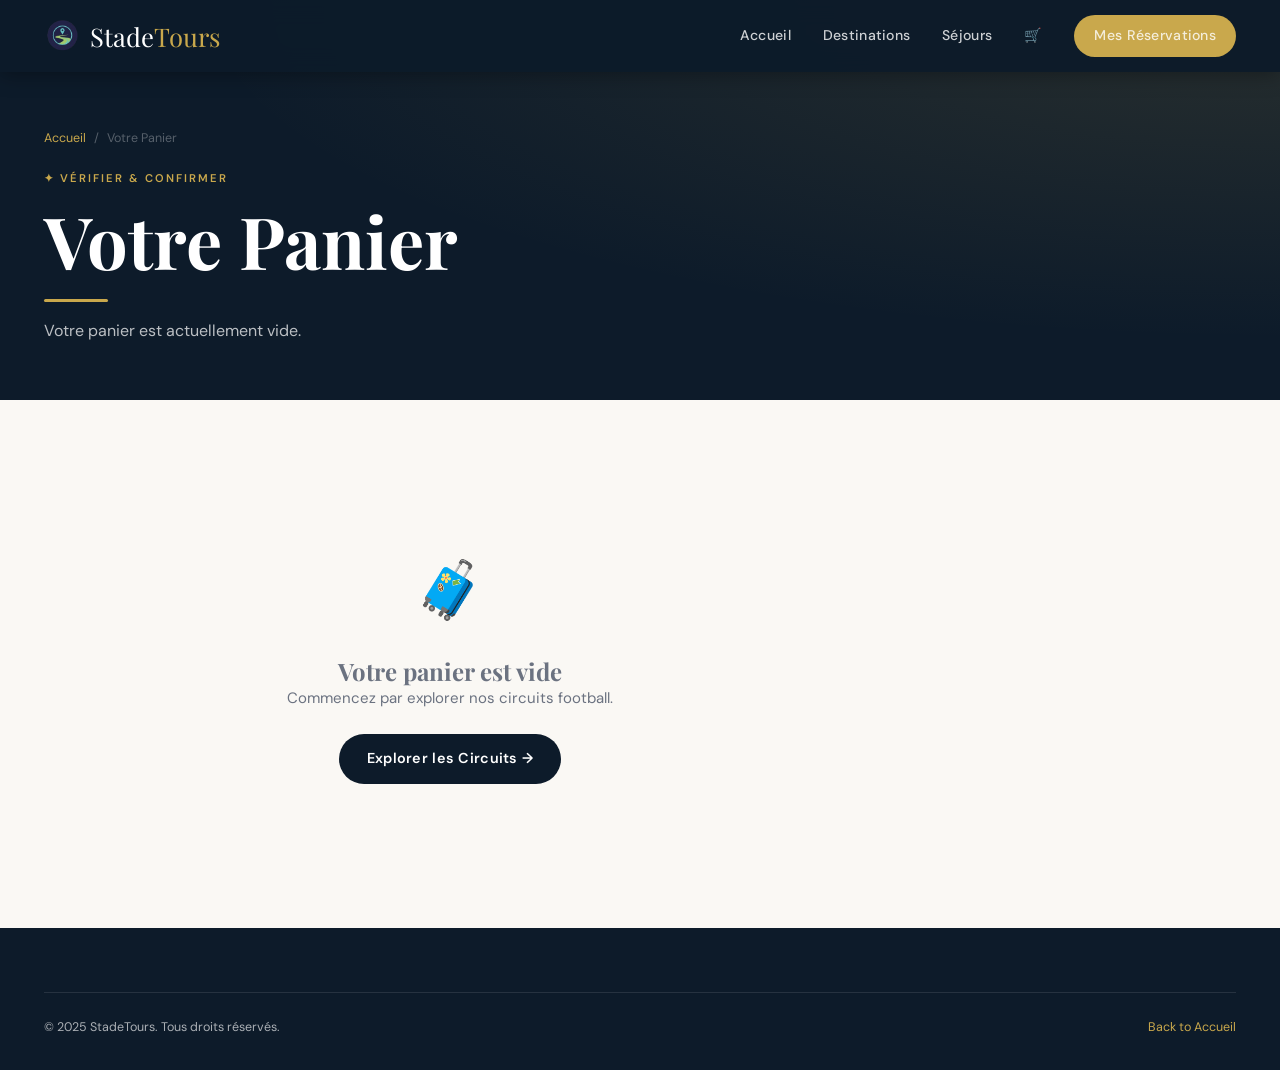
<file: cart.html>
<!DOCTYPE html>
<html lang="fr">
<head>
  <meta charset="UTF-8">
  <meta name="viewport" content="width=device-width, initial-scale=1.0">
  <title>Votre Panier – StadeTours</title>
  <link rel="preconnect" href="https://fonts.googleapis.com">
  <link rel="preconnect" href="https://fonts.gstatic.com" crossorigin>
  <link rel="stylesheet" href="https://fonts.googleapis.com/css2?family=Playfair+Display:ital,wght@0,400;0,600;0,700;1,400&family=DM+Sans:wght@300;400;500;600&display=swap">
  <link rel="stylesheet" href="styles/style.css">
</head>
<body>
  
<!-- ── HEADER ──────────────────────────────────────────────── -->
<header class="site-header scrolled" id="header">
  <div class="header-inner">
    <a href="index.html" class="logo-brand">
      <img src="images/Logo.png" alt="Logo" class="header-logo" onerror="this.style.display='none'">
      <span class="logo">Stade<span>Tours</span></span>
    </a>
    <nav class="nav" id="nav">
      <a href="index.html">Accueil</a>
      <a href="countries.html">Destinations</a>
      <a href="circuits.html">Séjours</a>
      <a href="cart.html" class="nav-cart">
        🛒
        <span class="cart-badge" id="cart-badge"></span>
      </a>
      <a href="user.html" class="btn btn-primary btn-sm">Mes Réservations</a>
    </nav>
    <button class="hamburger" id="hamburger" aria-label="Menu">
      <span></span><span></span><span></span>
    </button>
  </div>
</header>


<div class="page-hero">
  <div class="container">
    <div class="breadcrumb">
      <a href="index.html">Accueil</a>
      <span>/</span>
      <span>Votre Panier</span>
    </div>
    <span class="section-label">✦ Vérifier & Confirmer</span>
    <h1>Votre Panier</h1>
    <div class="divider"></div>
    <p id="cart-subtitle">Vérifiez vos circuits sélectionnés avant de confirmer.</p>
  </div>
</div>

<div class="container">
  <div class="cart-layout" id="cart-layout">

    <!-- LEFT: Items -->
    <div id="cart-items-col">
      <div id="cart-empty" class="cart-empty" style="display:none;">
        <div class="icon">🧳</div>
        <h3>Votre panier est vide</h3>
        <p style="margin-bottom:24px;">Commencez par explorer nos circuits football.</p>
        <a href="circuits.html" class="btn btn-dark">Explorer les Circuits →</a>
      </div>
      <div id="cart-items-list"></div>
    </div>

    <!-- RIGHT: Summary -->
    <div id="cart-summary-col">
      <div class="cart-summary-card">
        <h3>Résumé de la Commande</h3>
        <div id="summary-lines"></div>
        <div class="summary-total">
          <span>Total Général</span>
          <span id="grand-total"></span>
        </div>
        <button class="btn btn-primary" style="width:100%;justify-content:center;margin-top:24px;" id="confirm-btn">
          ✦ Confirmer la Réservation
        </button>
        <a href="circuits.html" style="display:block;text-align:center;margin-top:14px;font-size:.82rem;color:var(--muted);">
          Continuer à explorer →
        </a>
        <div style="text-align:center;margin-top:18px;font-size:.75rem;color:var(--muted);">
          🔒 Paiement sécurisé · Annulation gratuite 48h avant
        </div>
      </div>
    </div>

  </div>
</div>

<!-- Confirmation modal -->
<div id="confirm-modal" style="
  display:none;
  position:fixed;inset:0;
  background:rgba(13,27,42,.85);
  z-index:9000;
  align-items:center;justify-content:center;
">
  <div style="
    background:var(--white);
    border-radius:20px;
    padding:48px 40px;
    max-width:440px;
    width:90%;
    text-align:center;
    animation:heroIn .4s ease;
  ">
    <div style="font-size:3rem;margin-bottom:16px;">🎉</div>
    <h2 style="margin-bottom:12px;font-size:1.6rem;">Réservation Confirmée !</h2>
    <p style="color:var(--muted);margin-bottom:28px;font-size:.9rem;">Your circuits have been saved. You can review all your bookings in the Mes Réservations page.</p>
    <div style="display:flex;gap:12px;justify-content:center;flex-wrap:wrap;">
      <a href="user.html" class="btn btn-primary">View Mes Réservations</a>
      <button class="btn btn-outline" id="modal-close">Fermer</button>
    </div>
  </div>
</div>

<footer class="site-footer">
  <div class="container">
    <div class="footer-bottom">
      <span>&copy; 2025 StadeTours. Tous droits réservés.</span>
      <a href="index.html">Back to Accueil</a>
    </div>
  </div>
</footer>

<div class="toast" id="toast">
  <span class="toast-icon">✅</span>
  <span id="toast-msg">Done!</span>
</div>

<script src="js/data.js"></script>
<script src="js/helpers.js"></script>
<script src="js/cart.js"></script>
<script>
document.getElementById("hamburger").addEventListener("click", () => {
  document.getElementById("nav").classList.toggle("open");
});

function showToast(icon, msg) {
  const t = document.getElementById("toast");
  document.querySelector(".toast-icon").textContent = icon;
  document.getElementById("toast-msg").textContent = msg;
  t.classList.add("show");
  setTimeout(() => t.classList.remove("show"), 3200);
}

function renderCart() {
  const items = Cart.get();
  const listEl = document.getElementById("cart-items-list");
  const emptyEl = document.getElementById("cart-empty");
  const summaryLines = document.getElementById("summary-lines");
  const grandEl = document.getElementById("grand-total");
  const confirmBtn = document.getElementById("confirm-btn");

  listEl.innerHTML = "";
  summaryLines.innerHTML = "";

  if (items.length === 0) {
    emptyEl.style.display = "block";
    document.getElementById("cart-summary-col").style.display = "none";
    document.getElementById("cart-subtitle").textContent = "Votre panier est actuellement vide.";
    return;
  }

  emptyEl.style.display = "none";
  document.getElementById("cart-summary-col").style.display = "block";
  document.getElementById("cart-subtitle").textContent = `Vous avez ${items.length} circuit${items.length>1?"s":""} in your cart.`;

  items.forEach(item => {
    const el = document.createElement("div");
    el.className = "cart-item";
    el.innerHTML = `
      <div class="cart-item-img">
        <img src="${item.image}" alt="${item.title}" loading="lazy">
      </div>
      <div class="cart-item-body">
        <div class="cart-item-title">${item.title}</div>
        <div class="cart-item-sub">📍 ${item.city} · 📅 ${formatDate(item.date)}</div>
        <div class="cart-item-controls">
          <div style="display:flex;align-items:center;gap:6px;font-size:.8rem;color:var(--muted);">
            <label>Adultes</label>
            <input class="qty-input" type="number" min="1" max="20" value="${item.adults}" data-id="${item.itemId}" data-type="adults">
          </div>
          <div style="display:flex;align-items:center;gap:6px;font-size:.8rem;color:var(--muted);">
            <label>Enfants</label>
            <input class="qty-input" type="number" min="0" max="20" value="${item.children}" data-id="${item.itemId}" data-type="children">
          </div>
          <button class="btn btn-danger" data-remove="${item.itemId}" style="margin-left:auto;">Supprimer</button>
        </div>
        <div style="font-size:.72rem;color:var(--muted);margin-top:4px;">Adultes: ${formatPrice(item.pricePerAdult)}/pp · Enfants: ${formatPrice(item.pricePerChild)}/pp</div>
      </div>
      <div style="padding:20px 22px 20px 0;display:flex;align-items:center;">
        <div class="cart-item-price">${formatPrice(item.total)}</div>
      </div>
    `;
    listEl.appendChild(el);

    summaryLines.insertAdjacentHTML("beforeend", `
      <div class="summary-line">
        <span>${item.title.slice(0,28)}…</span>
        <span>${formatPrice(item.total)}</span>
      </div>`);
  });

  grandEl.textContent = formatPrice(Cart.grandTotal());

  // Events – remove
  document.querySelectorAll("[data-remove]").forEach(btn => {
    btn.addEventListener("click", () => {
      Cart.remove(btn.dataset.remove);
      showToast("🗑️", "Réservation supprimée.");
      renderCart();
    });
  });

  // Events – update qty
  document.querySelectorAll(".qty-input").forEach(input => {
    input.addEventListener("change", () => {
      const id = input.dataset.id;
      const item = Cart.get().find(i => i.itemId === id);
      if (!item) return;
      const adults   = input.dataset.type === "adults"   ? parseInt(input.value) : item.adults;
      const children = input.dataset.type === "children" ? parseInt(input.value) : item.children;
      Cart.update(id, adults, children);
      renderCart();
    });
  });
}

renderCart();

// Confirm order
document.getElementById("confirm-btn").addEventListener("click", () => {
  const cartItems = Cart.get();
  if (cartItems.length === 0) return;
  let existing = [];
  try { existing = JSON.parse(localStorage.getItem("stadetours_bookings") || "[]"); } catch(e) { existing = []; }
  const merged = [...existing, ...cartItems];
  localStorage.setItem("stadetours_bookings", JSON.stringify(merged));
  Cart.clear();
  document.getElementById("confirm-modal").style.display = "flex";
  renderCart();
});

document.getElementById("modal-close").addEventListener("click", () => {
  document.getElementById("confirm-modal").style.display = "none";
});
</script>
</body>
</html>
</file>
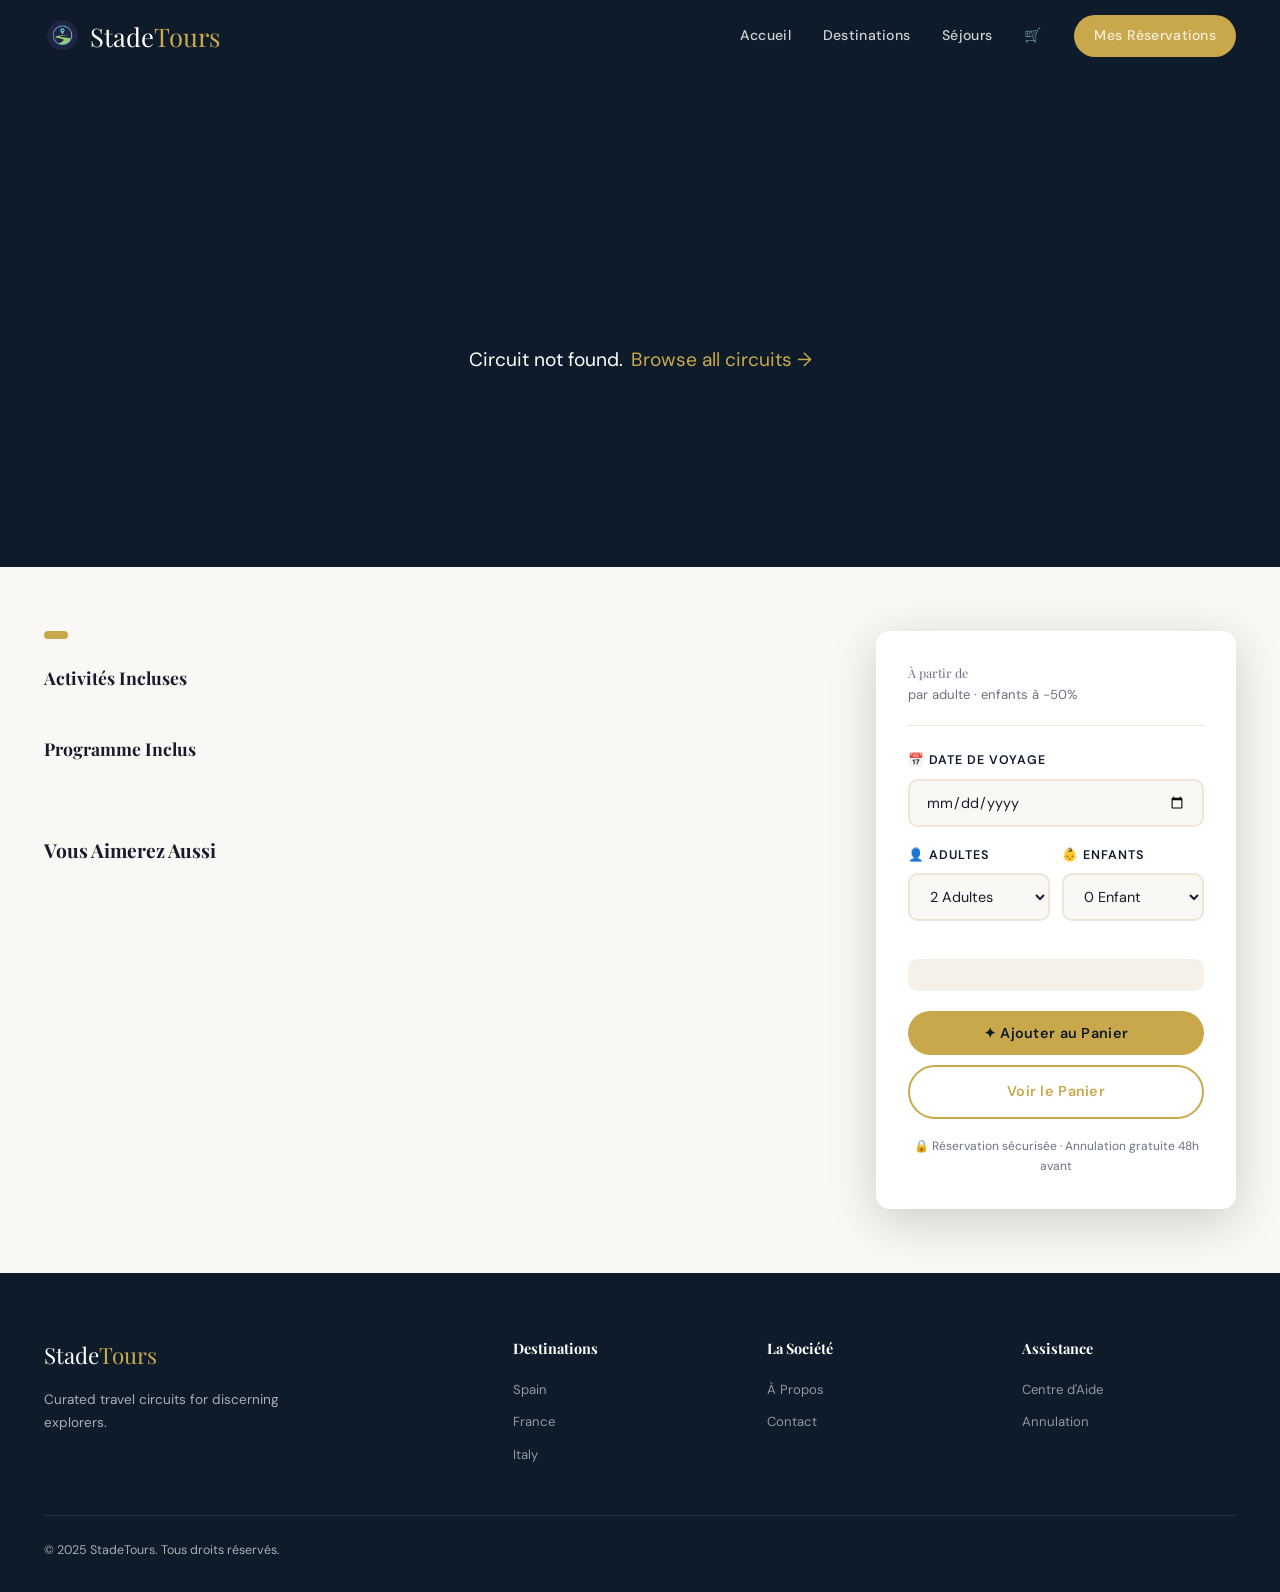
<file: circuit.html>
<!DOCTYPE html>
<html lang="fr">
<head>
  <meta charset="UTF-8">
  <meta name="viewport" content="width=device-width, initial-scale=1.0">
  <title>Détail du Circuit – StadeTours</title>
  <link rel="preconnect" href="https://fonts.googleapis.com">
  <link rel="preconnect" href="https://fonts.gstatic.com" crossorigin>
  <link rel="stylesheet" href="https://fonts.googleapis.com/css2?family=Playfair+Display:ital,wght@0,400;0,600;0,700;1,400&family=DM+Sans:wght@300;400;500;600&display=swap">
  <link rel="stylesheet" href="./styles/style.css">
</head>
<body>

<!-- ── HEADER ──────────────────────────────────────────────── -->
<header class="site-header scrolled" id="header">
  <div class="header-inner">
    <a href="index.html" class="logo-brand">
      <img src="images/Logo.png" alt="Logo" class="header-logo" onerror="this.style.display='none'">
      <span class="logo">Stade<span>Tours</span></span>
    </a>
    <nav class="nav" id="nav">
      <a href="index.html">Accueil</a>
      <a href="countries.html">Destinations</a>
      <a href="circuits.html">Séjours</a>
      <a href="cart.html" class="nav-cart">
        🛒
        <span class="cart-badge" id="cart-badge"></span>
      </a>
      <a href="user.html" class="btn btn-primary btn-sm">Mes Réservations</a>
    </nav>
    <button class="hamburger" id="hamburger" aria-label="Menu">
      <span></span><span></span><span></span>
    </button>
  </div>
</header>

<!-- ── Hero Image ─────────────────────────────────────────── -->
<div class="circuit-detail-hero" id="detail-hero">
  <img id="hero-img" src="" alt="">
  <div class="circuit-detail-hero-content">
    <div class="container">
      <div class="breadcrumb" id="breadcrumb" style="color:rgba(255,255,255,.6);">
        <a href="index.html" style="color:var(--gold)">Accueil</a>
        <span>/</span>
        <a id="bc-country" href="countries.html" style="color:var(--gold)">Destinations</a>
        <span>/</span>
        <span id="bc-title" style="color:rgba(255,255,255,.8)">Circuit</span>
      </div>
      <span class="section-label" id="hero-city"></span>
      <h1 style="color:var(--white);text-shadow:0 2px 12px rgba(0,0,0,.4);" id="hero-title"></h1>
    </div>
  </div>
</div>

<!-- ── Detail Layout ──────────────────────────────────────── -->
<div class="container">
  <div class="circuit-layout">

    <!-- LEFT: Info -->
    <div class="circuit-description">
      <div style="display:flex;flex-wrap:wrap;gap:12px;margin-bottom:28px;align-items:center;">
        <span id="detail-badge" class="card-badge" style="position:static;"></span>
        <span id="detail-rating" style="color:var(--gold);font-weight:600;font-size:.95rem;"></span>
        <span id="detail-duration" style="color:var(--muted);font-size:.88rem;"></span>
      </div>

      <h2 style="margin-bottom:16px;font-size:1.6rem;" id="detail-title"></h2>
      <p id="detail-desc"></p>

      <!-- Activities -->
      <h3 style="margin-bottom:14px;font-size:1.1rem;">Activités Incluses</h3>
      <div class="card-tags" id="detail-activities"></div>

      <!-- Highlights -->
      <h3 style="margin-top:36px;margin-bottom:14px;font-size:1.1rem;">Programme Inclus</h3>
      <div class="highlights-list" id="detail-highlights"></div>

      <!-- Related circuits -->
      <div style="margin-top:60px;">
        <h3 style="margin-bottom:24px;font-size:1.2rem;">Vous Aimerez Aussi</h3>
        <div class="cards-grid" id="related-circuits"></div>
      </div>
    </div>

    <!-- RIGHT: Booking card -->
    <div>
      <div class="booking-card">
        <div class="booking-price">
          <div class="from">À partir de</div>
          <div class="amount" id="book-price"></div>
          <div class="per">par adulte · enfants à -50%</div>
        </div>

        <div class="form-group">
          <label for="book-date">📅 Date de Voyage</label>
          <input type="date" id="book-date">
        </div>

        <div class="form-row">
          <div class="form-group">
            <label for="book-adults">👤 Adultes</label>
            <select id="book-adults">
              <option value="1">1 Adulte</option>
              <option value="2" selected>2 Adultes</option>
              <option value="3">3 Adultes</option>
              <option value="4">4 Adultes</option>
              <option value="5">5 Adultes</option>
              <option value="6">6 Adultes</option>
            </select>
          </div>
          <div class="form-group">
            <label for="book-children">👶 Enfants</label>
            <select id="book-children">
              <option value="0" selected>0 Enfant</option>
              <option value="1">1 Enfant</option>
              <option value="2">2 Enfants</option>
              <option value="3">3 Enfants</option>
              <option value="4">4 Enfants</option>
            </select>
          </div>
        </div>

        <div class="price-breakdown" id="price-breakdown">
          <!-- filled by JS -->
        </div>

        <button class="btn btn-primary" style="width:100%;justify-content:center;" id="add-to-cart-btn">
          ✦ Ajouter au Panier
        </button>
        <a href="cart.html" class="btn btn-outline" style="width:100%;justify-content:center;margin-top:10px;">
          Voir le Panier
        </a>

        <div style="text-align:center;margin-top:18px;font-size:.75rem;color:var(--muted);">
          🔒 Réservation sécurisée · Annulation gratuite 48h avant
        </div>
      </div>
    </div>

  </div>
</div>

<footer class="site-footer">
  <div class="container">
    <div class="footer-grid">
      <div class="footer-brand">
        <span class="logo">Stade<span>Tours</span></span>
        <p>Curated travel circuits for discerning explorers.</p>
      </div>
      <div class="footer-col">
        <h5>Destinations</h5>
        <ul>
          <li><a href="circuits.html?country=spain">Spain</a></li>
          <li><a href="circuits.html?country=france">France</a></li>
          <li><a href="circuits.html?country=italy">Italy</a></li>
        </ul>
      </div>
      <div class="footer-col">
        <h5>La Société</h5>
        <ul>
          <li><a href="#">À Propos</a></li>
          <li><a href="#">Contact</a></li>
        </ul>
      </div>
      <div class="footer-col">
        <h5>Assistance</h5>
        <ul>
          <li><a href="#">Centre d'Aide</a></li>
          <li><a href="#">Annulation</a></li>
        </ul>
      </div>
    </div>
    <div class="footer-bottom">
      <span>&copy; 2025 StadeTours. Tous droits réservés.</span>
    </div>
  </div>
</footer>

<div class="toast" id="toast">
  <span class="toast-icon">✅</span>
  <span id="toast-msg">Done!</span>
</div>

<script src="js/data.js"></script>
<script src="js/helpers.js"></script>
<script src="js/cart.js"></script>
<script>
// Header scroll
window.addEventListener("scroll", () => {
  document.getElementById("header").classList.toggle("scrolled", scrollY > 40);
});
document.getElementById("hamburger").addEventListener("click", () => {
  document.getElementById("nav").classList.toggle("open");
});

const id = getParam("id");
const circuit = CIRCUITS.find(c => c.id === id);

if (!circuit) {
  document.querySelector(".circuit-detail-hero").innerHTML = `
    <div style="display:flex;align-items:center;justify-content:center;height:100%;color:white;font-size:1.2rem;background:var(--navy);padding-top:80px;">
      Circuit not found. <a href="circuits.html" style="color:var(--gold);margin-left:8px;">Browse all circuits →</a>
    </div>`;
} else {
  // ── Hero
  document.getElementById("hero-img").src = circuit.image;
  document.getElementById("hero-img").alt = circuit.title;
  document.getElementById("hero-city").textContent = `✦ ${circuit.city}`;
  document.getElementById("hero-title").textContent = circuit.title;
  document.getElementById("bc-title").textContent = circuit.title;
  document.getElementById("bc-country").href = `circuits.html?country=${circuit.country}`;
  document.getElementById("bc-country").textContent = circuit.country.charAt(0).toUpperCase()+circuit.country.slice(1);
  document.title = `${circuit.title} – StadeTours`;

  // ── Body
  if (circuit.tag) document.getElementById("detail-badge").textContent = circuit.tag;
  document.getElementById("detail-rating").textContent = `★ ${circuit.rating} (${circuit.reviews} reviews)`;
  document.getElementById("detail-duration").textContent = `⏱ ${circuit.duration} days`;
  document.getElementById("detail-title").textContent = circuit.title;
  document.getElementById("detail-desc").textContent = circuit.description;
  document.getElementById("book-price").textContent = formatPrice(circuit.price);

  // Activities
  const actEl = document.getElementById("detail-activities");
  circuit.activities.forEach(a => {
    actEl.insertAdjacentHTML("beforeend", `<span class="tag">${activityIcon(a)} ${activityLabel(a)}</span>`);
  });

  // Highlights
  const hlEl = document.getElementById("detail-highlights");
  circuit.highlights.forEach(h => {
    hlEl.insertAdjacentHTML("beforeend", `<div class="highlight-item">${h}</div>`);
  });

  // ── Price breakdown
  function updateBreakdown() {
    const adults = parseInt(document.getElementById("book-adults").value) || 2;
    const children = parseInt(document.getElementById("book-children").value) || 0;
    const childPrice = circuit.price * 0.5;
    const adultTotal = adults * circuit.price;
    const childTotal = children * childPrice;
    const grand = adultTotal + childTotal;

    document.getElementById("price-breakdown").innerHTML = `
      <div class="line"><span>${adults} Adulte${adults>1?"s":""} × ${formatPrice(circuit.price)}</span><span>${formatPrice(adultTotal)}</span></div>
      ${children > 0 ? `<div class="line"><span>${children} Enfant${children>1?"s":""} × ${formatPrice(childPrice)}</span><span>${formatPrice(childTotal)}</span></div>` : ""}
      <div class="line"><strong>Total</strong><strong>${formatPrice(grand)}</strong></div>
    `;
  }
  updateBreakdown();
  document.getElementById("book-adults").addEventListener("change", updateBreakdown);
  document.getElementById("book-children").addEventListener("change", updateBreakdown);

  // ── Set default date (1 month ahead)
  const d = new Date();
  d.setMonth(d.getMonth() + 1);
  document.getElementById("book-date").value = d.toISOString().split("T")[0];
  document.getElementById("book-date").min = new Date().toISOString().split("T")[0];

  // ── Add to cart
  document.getElementById("add-to-cart-btn").addEventListener("click", () => {
    const date = document.getElementById("book-date").value;
    if (!date) { showToast("⚠️", "Veuillez sélectionner une date de voyage."); return; }
    const adults = document.getElementById("book-adults").value;
    const children = document.getElementById("book-children").value;
    const ok = Cart.add(circuit.id, date, adults, children);
    if (ok) showToast("✅", `${circuit.title} ajouté à votre panier!`);
  });

  // ── Related circuits
  const related = CIRCUITS.filter(c => c.country === circuit.country && c.id !== circuit.id).slice(0, 3);
  const rg = document.getElementById("related-circuits");
  related.forEach(c => rg.insertAdjacentHTML("beforeend", circuitCardHTML(c)));
  observeCards(".circuit-card");
  observeCards(".highlight-item");
}

function showToast(icon, msg) {
  const t = document.getElementById("toast");
  document.getElementById("toast-icon").textContent = icon;
  document.getElementById("toast-msg").textContent = msg;
  t.classList.add("show");
  setTimeout(() => t.classList.remove("show"), 3200);
}
</script>
</body>
</html>
</file>
<file: styles/style.css>
/* ============================================================
   style.css – WanderLux Tourism Platform
   Theme: Refined luxury travel — warm sand, deep navy, gold accents
   ============================================================ */

@import url('https://fonts.googleapis.com/css2?family=Playfair+Display:ital,wght@0,400;0,600;0,700;1,400&family=DM+Sans:wght@300;400;500;600&display=swap');

/* ── Reset & Base ────────────────────────────────────────── */
*, *::before, *::after { box-sizing: border-box; margin: 0; padding: 0; }

:root {
  --navy:    #0d1b2a;
  --navy-2:  #162236;
  --navy-3:  #1e3050;
  --gold:    #c9a84c;
  --gold-lt: #e8c97a;
  --sand:    #f5f0e8;
  --sand-2:  #ede5d8;
  --cream:   #faf8f4;
  --text:    #1a1a2e;
  --muted:   #6b7280;
  --white:   #ffffff;
  --radius:  14px;
  --shadow:  0 4px 24px rgba(0,0,0,.10);
  --shadow-lg: 0 12px 48px rgba(0,0,0,.18);
  --font-display: 'Playfair Display', serif;
  --font-body:    'DM Sans', sans-serif;
  --transition:   0.28s ease;
  --header-h:     72px;
}

html { scroll-behavior: smooth; }

body {
  font-family: var(--font-body);
  background: var(--cream);
  color: var(--text);
  line-height: 1.65;
  font-size: 15px;
  overflow-x: hidden;
}

a { color: inherit; text-decoration: none; }
img { display: block; width: 100%; height: auto; }
ul { list-style: none; }
button { font-family: var(--font-body); cursor: pointer; border: none; background: none; }

/* ── Typography ──────────────────────────────────────────── */
h1, h2, h3, h4 { font-family: var(--font-display); line-height: 1.2; }
h1 { font-size: clamp(2.2rem, 6vw, 4.5rem); }
h2 { font-size: clamp(1.8rem, 4vw, 3rem); }
h3 { font-size: clamp(1.1rem, 2.5vw, 1.5rem); }

.section-label {
  display: inline-block;
  font-size: .7rem;
  font-weight: 600;
  letter-spacing: .18em;
  text-transform: uppercase;
  color: var(--gold);
  margin-bottom: .6rem;
}

/* ── Utilities ───────────────────────────────────────────── */
.container { max-width: 1240px; margin: 0 auto; padding: 0 24px; }
.section { padding: 96px 0; }
.section--dark { background: var(--navy); color: var(--white); }
.section--sand { background: var(--sand); }
.text-center { text-align: center; }
.flex { display: flex; }
.gap-4 { gap: 16px; }

/* ── Buttons ─────────────────────────────────────────────── */
.btn {
  display: inline-flex;
  align-items: center;
  gap: 8px;
  padding: 13px 28px;
  border-radius: 50px;
  font-weight: 600;
  font-size: .9rem;
  letter-spacing: .02em;
  transition: all var(--transition);
  cursor: pointer;
}
.btn-primary {
  background: var(--gold);
  color: var(--navy);
}
.btn-primary:hover { background: var(--gold-lt); transform: translateY(-2px); box-shadow: 0 8px 24px rgba(201,168,76,.35); }

.btn-outline {
  background: transparent;
  border: 2px solid var(--gold);
  color: var(--gold);
}
.btn-outline:hover { background: var(--gold); color: var(--navy); }

.btn-dark {
  background: var(--navy);
  color: var(--white);
}
.btn-dark:hover { background: var(--navy-3); transform: translateY(-2px); box-shadow: var(--shadow); }

.btn-sm { padding: 9px 20px; font-size: .82rem; }
.btn-ghost { background: rgba(255,255,255,.12); color: var(--white); border: 1px solid rgba(255,255,255,.3); }
.btn-ghost:hover { background: rgba(255,255,255,.22); }

.btn-danger {
  background: #ef4444;
  color: white;
  padding: 8px 18px;
  border-radius: 8px;
  font-size: .82rem;
  font-weight: 600;
  transition: background var(--transition);
}
.btn-danger:hover { background: #dc2626; }

/* ── Header ──────────────────────────────────────────────── */
.site-header {
  position: fixed;
  top: 0; left: 0; right: 0;
  z-index: 1000;
  height: var(--header-h);
  background: var(--navy);
  display: flex;
  align-items: center;
  transition: box-shadow var(--transition), background var(--transition);
}
.site-header.scrolled {
  background: rgba(13,27,42,.97);
  box-shadow: 0 2px 20px rgba(0,0,0,.35);
  backdrop-filter: blur(12px);
}
.header-inner {
  width: 100%;
  max-width: 1240px;
  margin: 0 auto;
  padding: 0 24px;
  display: flex;
  align-items: center;
  gap: 40px;
}
.logo {
  font-family: var(--font-display);
  font-size: 1.6rem;
  color: var(--white);
  white-space: nowrap;
  flex-shrink: 0;
}
.logo span { color: var(--gold); }

/* Logo + nom côte à côte dans le header */
.logo-brand {
  display: flex;
  align-items: center;
  gap: 10px;
  text-decoration: none;
  flex-shrink: 0;
}
.header-logo {
  height: 36px;
  width: auto;
  object-fit: contain;
  display: block;
}

.nav { display: flex; align-items: center; gap: 32px; margin-left: auto; }
.nav a {
  color: rgba(255,255,255,.8);
  font-size: .88rem;
  font-weight: 500;
  letter-spacing: .02em;
  transition: color var(--transition);
  position: relative;
}
.nav a::after {
  content: "";
  position: absolute;
  bottom: -4px; left: 0; right: 0;
  height: 2px;
  background: var(--gold);
  transform: scaleX(0);
  transition: transform var(--transition);
}
.nav a:hover { color: var(--white); }
.nav a:hover::after, .nav a.active::after { transform: scaleX(1); }
.nav a.active { color: var(--white); }

.nav-cart {
  position: relative;
  color: var(--white);
  font-size: 1.15rem;
}
.cart-badge {
  position: absolute;
  top: -8px; right: -10px;
  background: var(--gold);
  color: var(--navy);
  width: 18px; height: 18px;
  border-radius: 50%;
  display: none;
  align-items: center;
  justify-content: center;
  font-size: .62rem;
  font-weight: 700;
}

.hamburger {
  display: none;
  flex-direction: column;
  gap: 5px;
  cursor: pointer;
  margin-left: auto;
}
.hamburger span {
  display: block;
  width: 24px; height: 2px;
  background: var(--white);
  border-radius: 2px;
  transition: all var(--transition);
}

/* ── Mobile Nav ──────────────────────────────────────────── */
@media (max-width: 768px) {
  .hamburger { display: flex; }
  .nav {
    position: fixed;
    top: var(--header-h); left: 0; right: 0;
    background: var(--navy);
    flex-direction: column;
    align-items: flex-start;
    padding: 24px;
    gap: 20px;
    transform: translateX(-100%);
    transition: transform var(--transition);
  }
  .nav.open { transform: translateX(0); }
}

/* ── Hero (Home) ─────────────────────────────────────────── */
.hero {
  position: relative;
  min-height: 100vh;
  display: flex;
  align-items: center;
  justify-content: center;
  overflow: hidden;
  background: var(--navy);
}
.hero-bg {
  position: absolute;
  inset: 0;
  background: url('https://images.unsplash.com/photo-1476514525535-07fb3b4ae5f1?w=1800&q=85') center/cover no-repeat;
  filter: brightness(.45);
  transform: scale(1.04);
  animation: slowZoom 22s ease-in-out infinite alternate;
}
@keyframes slowZoom { to { transform: scale(1); } }

.hero-content {
  position: relative;
  z-index: 2;
  text-align: center;
  color: var(--white);
  max-width: 800px;
  padding: 0 24px;
  animation: heroIn .9s ease both;
}
@keyframes heroIn { from { opacity:0; transform: translateY(32px); } }

.hero-eyebrow {
  font-size: .75rem;
  font-weight: 600;
  letter-spacing: .22em;
  text-transform: uppercase;
  color: var(--gold);
  margin-bottom: 20px;
  display: block;
}
.hero h1 { margin-bottom: 20px; text-shadow: 0 2px 12px rgba(0,0,0,.3); }
.hero-sub {
  font-size: 1.1rem;
  color: rgba(255,255,255,.82);
  margin-bottom: 44px;
  max-width: 540px;
  margin-left: auto;
  margin-right: auto;
}

/* ── Search Bar ──────────────────────────────────────────── */
.search-bar {
  background: var(--white);
  border-radius: 100px;
  padding: 8px 8px 8px 24px;
  display: flex;
  align-items: center;
  gap: 0;
  box-shadow: 0 20px 60px rgba(0,0,0,.35);
  max-width: 700px;
  margin: 0 auto;
  width: 100%;
}
.search-bar .field {
  flex: 1;
  display: flex;
  flex-direction: column;
  padding: 4px 16px;
  border-right: 1px solid #e5e7eb;
  cursor: pointer;
}
.search-bar .field:last-of-type { border-right: none; }
.search-bar .field label {
  font-size: .65rem;
  font-weight: 700;
  text-transform: uppercase;
  letter-spacing: .1em;
  color: var(--navy);
  margin-bottom: 2px;
}
.search-bar .field input, .search-bar .field select {
  border: none;
  outline: none;
  font-family: var(--font-body);
  font-size: .88rem;
  color: var(--text);
  background: transparent;
  cursor: pointer;
  width: 100%;
}
.search-bar .btn { flex-shrink: 0; margin-left: 8px; }

@media (max-width: 640px) {
  .search-bar { border-radius: 16px; flex-direction: column; padding: 16px; gap: 12px; }
  .search-bar .field { border-right: none; border-bottom: 1px solid #e5e7eb; padding: 0 0 12px; width: 100%; }
  .search-bar .field:last-of-type { border-bottom: none; }
  .search-bar .btn { width: 100%; justify-content: center; }
}

/* ── Section Headers ─────────────────────────────────────── */
.section-header { margin-bottom: 52px; }
.section-header p { color: var(--muted); font-size: 1rem; margin-top: .6rem; max-width: 520px; }
.section-header.text-center p { margin-left: auto; margin-right: auto; }

/* ── Grids ───────────────────────────────────────────────── */
.cards-grid {
  display: grid;
  grid-template-columns: repeat(auto-fill, minmax(300px, 1fr));
  gap: 28px;
}
.countries-grid {
  display: grid;
  grid-template-columns: repeat(auto-fill, minmax(260px, 1fr));
  gap: 20px;
}

/* ── Circuit Card ────────────────────────────────────────── */
.circuit-card {
  background: var(--white);
  border-radius: var(--radius);
  overflow: hidden;
  box-shadow: var(--shadow);
  transition: transform var(--transition), box-shadow var(--transition);
  display: flex;
  flex-direction: column;
}
.circuit-card:hover { transform: translateY(-6px); box-shadow: var(--shadow-lg); }

.card-img-wrap {
  position: relative;
  overflow: hidden;
  height: 220px;
  display: block;
}
.card-img-wrap img {
  width: 100%; height: 100%;
  object-fit: cover;
  transition: transform .5s ease;
}
.circuit-card:hover .card-img-wrap img { transform: scale(1.06); }

.card-overlay {
  position: absolute;
  bottom: 0; left: 0; right: 0;
  background: linear-gradient(transparent, rgba(0,0,0,.65));
  padding: 20px 16px 12px;
}
.card-city {
  color: var(--white);
  font-size: .78rem;
  font-weight: 600;
  letter-spacing: .1em;
  text-transform: uppercase;
}
.card-badge {
  position: absolute;
  top: 14px; left: 14px;
  background: var(--gold);
  color: var(--navy);
  font-size: .68rem;
  font-weight: 700;
  letter-spacing: .08em;
  text-transform: uppercase;
  padding: 4px 12px;
  border-radius: 50px;
}

.card-body { padding: 20px; flex: 1; display: flex; flex-direction: column; gap: 12px; }
.card-meta { display: flex; justify-content: space-between; align-items: center; }
.card-duration { font-size: .78rem; color: var(--muted); }
.card-rating { font-size: .82rem; color: var(--gold); font-weight: 600; }
.card-rating em { color: var(--muted); font-style: normal; font-weight: 400; }
.card-title { font-size: 1.1rem; font-weight: 600; font-family: var(--font-display); line-height: 1.3; }

.card-tags { display: flex; flex-wrap: wrap; gap: 6px; }
.tag {
  background: var(--sand);
  border-radius: 50px;
  padding: 4px 11px;
  font-size: .72rem;
  font-weight: 500;
  color: var(--navy);
}

.card-footer { display: flex; align-items: center; justify-content: space-between; margin-top: auto; }
.card-price { font-size: .88rem; color: var(--muted); }
.card-price strong { font-size: 1.2rem; color: var(--text); font-family: var(--font-display); }
.card-price span { font-size: .72rem; }

/* ── Country Card ────────────────────────────────────────── */
.country-card {
  position: relative;
  border-radius: var(--radius);
  overflow: hidden;
  height: 280px;
  display: block;
  cursor: pointer;
  box-shadow: var(--shadow);
  transition: transform var(--transition), box-shadow var(--transition);
}
.country-card:hover { transform: translateY(-6px); box-shadow: var(--shadow-lg); }
.country-card img {
  width: 100%; height: 100%;
  object-fit: cover;
  transition: transform .5s ease;
}
.country-card:hover img { transform: scale(1.08); }
.country-card-overlay {
  position: absolute;
  inset: 0;
  background: linear-gradient(165deg, rgba(13,27,42,.2) 0%, rgba(13,27,42,.72) 100%);
  display: flex;
  align-items: flex-end;
  padding: 24px;
  color: var(--white);
}
.country-flag { font-size: 1.8rem; display: block; margin-bottom: 6px; }
.country-card-overlay h3 { font-size: 1.3rem; margin-bottom: 2px; }
.country-card-overlay p { font-size: .8rem; color: rgba(255,255,255,.75); margin-bottom: 6px; }
.country-card-overlay small { font-size: .7rem; color: var(--gold); font-weight: 600; letter-spacing: .05em; }

/* ── Services Grid ───────────────────────────────────────── */
.services-grid {
  display: grid;
  grid-template-columns: repeat(auto-fill, minmax(200px, 1fr));
  gap: 24px;
}
.service-card {
  background: var(--navy-2);
  border-radius: var(--radius);
  padding: 28px 22px;
  border: 1px solid rgba(255,255,255,.07);
  transition: border-color var(--transition), transform var(--transition);
}
.service-card:hover { border-color: var(--gold); transform: translateY(-4px); }
.service-icon { font-size: 2rem; margin-bottom: 14px; }
.service-card h4 { font-size: 1rem; font-family: var(--font-display); margin-bottom: 8px; color: var(--white); }
.service-card p { font-size: .82rem; color: rgba(255,255,255,.6); line-height: 1.55; }

/* ── Promo Carousel ──────────────────────────────────────── */
.carousel {
  position: relative;
  overflow: hidden;
  border-radius: var(--radius);
}
.carousel-track {
  display: flex;
  transition: transform 0.5s ease;
}
.carousel-slide {
  min-width: 100%;
  position: relative;
  height: 420px;
}
.carousel-slide img {
  width: 100%; height: 100%;
  object-fit: cover;
}
.carousel-slide-content {
  position: absolute;
  inset: 0;
  background: linear-gradient(90deg, rgba(13,27,42,.8) 40%, transparent);
  display: flex;
  align-items: center;
  padding: 56px;
  color: var(--white);
}
.carousel-slide-content h2 { margin-bottom: 12px; max-width: 380px; }
.carousel-slide-content p { margin-bottom: 24px; max-width: 340px; color: rgba(255,255,255,.82); }
.carousel-btn {
  position: absolute;
  top: 50%; transform: translateY(-50%);
  background: rgba(255,255,255,.15);
  backdrop-filter: blur(8px);
  border: 1px solid rgba(255,255,255,.25);
  color: var(--white);
  width: 44px; height: 44px;
  border-radius: 50%;
  font-size: 1.2rem;
  display: flex; align-items: center; justify-content: center;
  cursor: pointer;
  transition: background var(--transition);
}
.carousel-btn:hover { background: rgba(255,255,255,.28); }
.carousel-btn.prev { left: 20px; }
.carousel-btn.next { right: 20px; }
.carousel-dots {
  display: flex;
  justify-content: center;
  gap: 8px;
  margin-top: 14px;
}
.carousel-dot {
  width: 8px; height: 8px;
  border-radius: 50%;
  background: var(--sand-2);
  cursor: pointer;
  transition: background var(--transition), transform var(--transition);
}
.carousel-dot.active { background: var(--gold); transform: scale(1.3); }

/* ── Testimonials ────────────────────────────────────────── */
.testimonials-grid {
  display: grid;
  grid-template-columns: repeat(auto-fill, minmax(280px, 1fr));
  gap: 24px;
}
.testimonial-card {
  background: var(--navy-2);
  border-radius: var(--radius);
  padding: 28px;
  border: 1px solid rgba(255,255,255,.07);
  transition: border-color var(--transition);
}
.testimonial-card:hover { border-color: rgba(201,168,76,.4); }
.testi-stars { color: var(--gold); font-size: 1rem; margin-bottom: 14px; }
.testi-text { font-size: .9rem; color: rgba(255,255,255,.8); line-height: 1.7; margin-bottom: 20px; font-style: italic; }
.testi-author { display: flex; align-items: center; gap: 12px; }
.testi-avatar {
  width: 42px; height: 42px;
  border-radius: 50%;
  background: var(--gold);
  color: var(--navy);
  display: flex; align-items: center; justify-content: center;
  font-weight: 700;
  font-size: .82rem;
  flex-shrink: 0;
}
.testi-name { font-weight: 600; font-size: .88rem; color: var(--white); }
.testi-detail { font-size: .75rem; color: var(--gold); }

/* ── Flight Deals ────────────────────────────────────────── */
.flights-grid {
  display: grid;
  grid-template-columns: repeat(auto-fill, minmax(280px, 1fr));
  gap: 20px;
}
.flight-card {
  background: var(--white);
  border-radius: var(--radius);
  padding: 22px;
  border: 1px solid var(--sand-2);
  display: flex;
  flex-direction: column;
  gap: 12px;
  box-shadow: var(--shadow);
  transition: transform var(--transition), box-shadow var(--transition);
}
.flight-card:hover { transform: translateY(-4px); box-shadow: var(--shadow-lg); }
.flight-route {
  display: flex;
  align-items: center;
  gap: 10px;
  font-weight: 600;
  font-size: .9rem;
}
.flight-route .arrow { color: var(--gold); font-size: 1.1rem; }
.flight-meta { font-size: .78rem; color: var(--muted); display: flex; gap: 16px; }
.flight-price { font-family: var(--font-display); font-size: 1.5rem; color: var(--navy); font-weight: 700; }
.flight-price span { font-size: .78rem; font-weight: 400; color: var(--muted); font-family: var(--font-body); }

/* ── Page Hero (inner pages) ─────────────────────────────── */
.page-hero {
  padding-top: var(--header-h);
  background: var(--navy);
  color: var(--white);
  padding-bottom: 56px;
  position: relative;
  overflow: hidden;
}
.page-hero::before {
  content: "";
  position: absolute;
  inset: 0;
  background: radial-gradient(ellipse at top right, rgba(201,168,76,.15), transparent 60%);
}
.page-hero .container { position: relative; z-index: 1; padding-top: 56px; }
.page-hero h1 { margin-bottom: 12px; }
.page-hero p { color: rgba(255,255,255,.72); font-size: 1rem; max-width: 560px; }
.breadcrumb {
  display: flex;
  align-items: center;
  gap: 8px;
  font-size: .78rem;
  color: rgba(255,255,255,.55);
  margin-bottom: 16px;
}
.breadcrumb a { color: var(--gold); }
.breadcrumb span { color: rgba(255,255,255,.3); }

/* ── Circuit Detail ──────────────────────────────────────── */
.circuit-detail-hero {
  height: 55vh;
  min-height: 380px;
  position: relative;
  overflow: hidden;
  margin-top: var(--header-h);
}
.circuit-detail-hero img {
  width: 100%; height: 100%;
  object-fit: cover;
  filter: brightness(.65);
}
.circuit-detail-hero-content {
  position: absolute;
  bottom: 40px; left: 0; right: 0;
  color: var(--white);
}

.circuit-layout {
  display: grid;
  grid-template-columns: 1fr 360px;
  gap: 48px;
  padding: 64px 0;
  align-items: start;
}
@media (max-width: 900px) { .circuit-layout { grid-template-columns: 1fr; } }

.circuit-description p { line-height: 1.9; color: #374151; font-size: .97rem; margin-bottom: 1.4rem; }

.highlights-list { display: flex; flex-direction: column; gap: 10px; margin-top: 20px; }
.highlight-item {
  display: flex;
  align-items: center;
  gap: 12px;
  padding: 14px 18px;
  background: var(--sand);
  border-radius: 10px;
  font-size: .9rem;
  font-weight: 500;
}
.highlight-item::before { content: "✦"; color: var(--gold); flex-shrink: 0; }

/* ── Booking Form ────────────────────────────────────────── */
.booking-card {
  background: var(--white);
  border-radius: var(--radius);
  box-shadow: var(--shadow-lg);
  padding: 32px;
  position: sticky;
  top: calc(var(--header-h) + 24px);
}
.booking-price {
  font-family: var(--font-display);
  margin-bottom: 24px;
  padding-bottom: 20px;
  border-bottom: 1px solid var(--sand-2);
}
.booking-price .from { font-size: .78rem; color: var(--muted); }
.booking-price .amount { font-size: 2.4rem; font-weight: 700; color: var(--navy); }
.booking-price .per { font-size: .82rem; color: var(--muted); font-family: var(--font-body); }

.form-group { margin-bottom: 18px; }
.form-group label {
  display: block;
  font-size: .78rem;
  font-weight: 600;
  text-transform: uppercase;
  letter-spacing: .08em;
  color: var(--navy);
  margin-bottom: 8px;
}
.form-group input, .form-group select {
  width: 100%;
  padding: 12px 16px;
  border: 2px solid var(--sand-2);
  border-radius: 10px;
  font-family: var(--font-body);
  font-size: .9rem;
  color: var(--text);
  background: var(--cream);
  transition: border-color var(--transition);
  outline: none;
}
.form-group input:focus, .form-group select:focus { border-color: var(--gold); }
.form-row { display: grid; grid-template-columns: 1fr 1fr; gap: 12px; }
.price-breakdown {
  background: var(--sand);
  border-radius: 10px;
  padding: 16px;
  margin: 20px 0;
  font-size: .85rem;
}
.price-breakdown .line { display: flex; justify-content: space-between; margin-bottom: 8px; }
.price-breakdown .line:last-child { margin-bottom: 0; font-weight: 700; color: var(--navy); border-top: 1px solid var(--sand-2); padding-top: 8px; margin-top: 8px; }

/* ── Cart Page ───────────────────────────────────────────── */
.cart-layout {
  display: grid;
  grid-template-columns: 1fr 340px;
  gap: 40px;
  padding: 64px 0;
  align-items: start;
}
@media (max-width: 900px) { .cart-layout { grid-template-columns: 1fr; } }

.cart-item {
  background: var(--white);
  border-radius: var(--radius);
  overflow: hidden;
  display: grid;
  grid-template-columns: 140px 1fr;
  box-shadow: var(--shadow);
  margin-bottom: 20px;
  transition: transform var(--transition);
}
.cart-item:hover { transform: translateY(-2px); }
.cart-item-img { height: 140px; overflow: hidden; }
.cart-item-img img { width: 100%; height: 100%; object-fit: cover; }
.cart-item-body { padding: 20px 22px; display: flex; flex-direction: column; gap: 8px; }
.cart-item-title { font-family: var(--font-display); font-size: 1.05rem; font-weight: 600; }
.cart-item-sub { font-size: .8rem; color: var(--muted); }
.cart-item-controls { display: flex; align-items: center; gap: 12px; margin-top: 6px; }
.qty-input {
  width: 60px;
  padding: 6px 8px;
  border: 1.5px solid var(--sand-2);
  border-radius: 8px;
  font-size: .85rem;
  text-align: center;
  outline: none;
}
.qty-input:focus { border-color: var(--gold); }
.cart-item-price { font-family: var(--font-display); font-size: 1.3rem; font-weight: 700; margin-left: auto; }

@media (max-width: 560px) {
  .cart-item { grid-template-columns: 1fr; }
  .cart-item-img { height: 180px; }
}

.cart-summary-card {
  background: var(--white);
  border-radius: var(--radius);
  box-shadow: var(--shadow-lg);
  padding: 28px;
  position: sticky;
  top: calc(var(--header-h) + 24px);
}
.cart-summary-card h3 { font-family: var(--font-display); margin-bottom: 20px; font-size: 1.2rem; }
.summary-line { display: flex; justify-content: space-between; font-size: .88rem; color: var(--muted); margin-bottom: 12px; }
.summary-total { display: flex; justify-content: space-between; font-weight: 700; font-size: 1.1rem; color: var(--navy); padding-top: 14px; border-top: 2px solid var(--sand-2); margin-top: 6px; }
.cart-empty { text-align: center; padding: 80px 24px; color: var(--muted); }
.cart-empty .icon { font-size: 3.5rem; margin-bottom: 20px; }

/* ── User / Bookings Page ────────────────────────────────── */
.user-hero {
  background: var(--navy);
  padding-top: var(--header-h);
  padding-bottom: 40px;
  color: var(--white);
}
.user-hero .container { padding-top: 40px; display: flex; align-items: center; gap: 20px; }
.user-avatar {
  width: 64px; height: 64px;
  border-radius: 50%;
  background: var(--gold);
  color: var(--navy);
  display: flex; align-items: center; justify-content: center;
  font-family: var(--font-display);
  font-size: 1.5rem;
  font-weight: 700;
  flex-shrink: 0;
}

.bookings-list { padding: 48px 0; }
.booking-card-row {
  background: var(--white);
  border-radius: var(--radius);
  overflow: hidden;
  display: grid;
  grid-template-columns: 160px 1fr auto;
  box-shadow: var(--shadow);
  margin-bottom: 20px;
  transition: transform var(--transition);
}
.booking-card-row:hover { transform: translateY(-2px); }
.booking-row-img { height: 160px; overflow: hidden; }
.booking-row-img img { width: 100%; height: 100%; object-fit: cover; }
.booking-row-body { padding: 22px 24px; display: flex; flex-direction: column; justify-content: center; gap: 6px; }
.booking-row-title { font-family: var(--font-display); font-size: 1.1rem; font-weight: 600; }
.booking-row-meta { display: flex; flex-wrap: wrap; gap: 16px; font-size: .82rem; color: var(--muted); }
.booking-row-meta span { display: flex; align-items: center; gap: 4px; }
.booking-row-actions { padding: 22px; display: flex; flex-direction: column; justify-content: center; align-items: flex-end; gap: 10px; }
.booking-row-total { font-family: var(--font-display); font-size: 1.4rem; font-weight: 700; color: var(--navy); }

@media (max-width: 700px) {
  .booking-card-row { grid-template-columns: 1fr; }
  .booking-row-img { height: 180px; }
  .booking-row-actions { align-items: flex-start; padding-top: 0; padding-bottom: 22px; }
}

/* ── Filters Bar ─────────────────────────────────────────── */
.filters-bar {
  background: var(--white);
  border-bottom: 1px solid var(--sand-2);
  padding: 16px 0;
  position: sticky;
  top: var(--header-h);
  z-index: 100;
}
.filters-inner {
  display: flex;
  align-items: center;
  gap: 16px;
  flex-wrap: wrap;
}
.filter-select {
  padding: 9px 16px;
  border: 1.5px solid var(--sand-2);
  border-radius: 50px;
  font-family: var(--font-body);
  font-size: .82rem;
  color: var(--text);
  background: var(--cream);
  outline: none;
  cursor: pointer;
  transition: border-color var(--transition);
}
.filter-select:focus { border-color: var(--gold); }
.results-count { font-size: .82rem; color: var(--muted); margin-left: auto; }

/* ── Toast Notification ──────────────────────────────────── */
.toast {
  position: fixed;
  bottom: 32px;
  right: 32px;
  background: var(--navy);
  color: var(--white);
  padding: 16px 24px;
  border-radius: 14px;
  box-shadow: 0 12px 40px rgba(0,0,0,.35);
  display: flex;
  align-items: center;
  gap: 12px;
  font-size: .9rem;
  font-weight: 500;
  z-index: 9999;
  transform: translateY(100px);
  opacity: 0;
  transition: all .35s cubic-bezier(.34,1.56,.64,1);
  max-width: 340px;
}
.toast.show { transform: translateY(0); opacity: 1; }
.toast-icon { font-size: 1.2rem; }

/* ── Footer ──────────────────────────────────────────────── */
.site-footer {
  background: var(--navy);
  color: rgba(255,255,255,.65);
  padding: 64px 0 32px;
}
.footer-grid {
  display: grid;
  grid-template-columns: 2fr 1fr 1fr 1fr;
  gap: 40px;
  margin-bottom: 48px;
}
@media (max-width: 768px) { .footer-grid { grid-template-columns: 1fr 1fr; } }
@media (max-width: 480px) { .footer-grid { grid-template-columns: 1fr; } }

.footer-brand .logo { font-size: 1.4rem; margin-bottom: 14px; display: block; }
.footer-brand p { font-size: .85rem; line-height: 1.7; max-width: 280px; }
.footer-col h5 {
  font-family: var(--font-display);
  color: var(--white);
  font-size: .9rem;
  margin-bottom: 16px;
}
.footer-col ul { display: flex; flex-direction: column; gap: 8px; }
.footer-col ul li a { font-size: .82rem; color: rgba(255,255,255,.55); transition: color var(--transition); }
.footer-col ul li a:hover { color: var(--gold); }
.footer-bottom {
  border-top: 1px solid rgba(255,255,255,.1);
  padding-top: 24px;
  display: flex;
  justify-content: space-between;
  align-items: center;
  font-size: .78rem;
}
.footer-bottom a { color: var(--gold); }

/* ── Divider ─────────────────────────────────────────────── */
.divider {
  width: 64px; height: 3px;
  background: var(--gold);
  border-radius: 2px;
  margin: 16px 0;
}
.divider.center { margin: 16px auto; }

/* ── Fade-up animation ───────────────────────────────────── */
.fade-up {
  opacity: 0;
  transform: translateY(28px);
  transition: opacity .55s ease, transform .55s ease;
}
.fade-up.visible {
  opacity: 1;
  transform: translateY(0);
}

/* Stagger children */
.fade-up:nth-child(2) { transition-delay: .07s; }
.fade-up:nth-child(3) { transition-delay: .14s; }
.fade-up:nth-child(4) { transition-delay: .21s; }
.fade-up:nth-child(5) { transition-delay: .28s; }
.fade-up:nth-child(6) { transition-delay: .35s; }

/* ── No results ──────────────────────────────────────────── */
.no-results { text-align: center; padding: 80px 24px; color: var(--muted); font-size: 1rem; }
.no-results h3 { font-family: var(--font-display); margin-bottom: 8px; color: var(--navy); }

/* ── Scrollbar ───────────────────────────────────────────── */
::-webkit-scrollbar { width: 6px; }
::-webkit-scrollbar-track { background: var(--sand); }
::-webkit-scrollbar-thumb { background: var(--gold); border-radius: 6px; }

/* ── Satisfaction Section ────────────────────────────────── */
.satisfaction-section {
  padding: 80px 0;
  background: var(--navy);
}
.satisfaction-card {
  background: var(--white);
  border-radius: 20px;
  padding: 48px 52px;
  max-width: 780px;
  margin: 0 auto;
  box-shadow: 0 16px 56px rgba(0,0,0,.22);
}
@media (max-width: 640px) { .satisfaction-card { padding: 28px 20px; } }

.sat-card-header {
  display: flex;
  align-items: flex-start;
  gap: 22px;
  margin-bottom: 36px;
  padding-bottom: 28px;
  border-bottom: 2px solid var(--sand-2);
}
.sat-logo {
  height: 68px;
  width: auto;
  object-fit: contain;
  flex-shrink: 0;
  border-radius: 10px;
}
.sat-card-header h2 { margin-bottom: 4px; font-size: 1.6rem; }
.sat-card-header p  { color: var(--muted); font-size: .9rem; margin: 0; }
@media (max-width: 540px) {
  .sat-card-header { flex-direction: column; gap: 14px; }
  .sat-logo { height: 50px; }
}

/* Stars */
.star-rating {
  display: flex;
  flex-direction: row-reverse;
  gap: 4px;
  width: fit-content;
  margin-top: 6px;
}
.star-rating input[type="radio"] { display: none; }
.star-rating label {
  font-size: 2rem;
  color: var(--sand-2);
  cursor: pointer;
  transition: color .15s, transform .15s;
  line-height: 1;
}
.star-rating input:checked ~ label,
.star-rating label:hover,
.star-rating label:hover ~ label {
  color: var(--gold);
  transform: scale(1.18);
}

/* Textarea */
.satisfaction-form textarea {
  width: 100%;
  padding: 12px 16px;
  border: 2px solid var(--sand-2);
  border-radius: 10px;
  font-family: var(--font-body);
  font-size: .9rem;
  color: var(--text);
  background: var(--cream);
  resize: vertical;
  min-height: 120px;
  outline: none;
  transition: border-color var(--transition);
}
.satisfaction-form textarea:focus { border-color: var(--gold); }

/* RGPD checkbox */
.rgpd-check {
  display: flex;
  align-items: flex-start;
  gap: 10px;
  font-size: .8rem;
  color: var(--muted);
  line-height: 1.5;
  margin-bottom: 20px;
  cursor: pointer;
}
.rgpd-check input { margin-top: 3px; accent-color: var(--gold); flex-shrink: 0; }
.rgpd-check a { color: var(--gold); text-decoration: underline; }

/* Success state */
.satisfaction-success {
  display: none;
  text-align: center;
  padding: 40px 20px;
}
.satisfaction-success .icon { font-size: 3.5rem; margin-bottom: 16px; }
.satisfaction-success h3 { font-family: var(--font-display); font-size: 1.5rem; margin-bottom: 8px; color: var(--navy); }
.satisfaction-success p { color: var(--muted); }

/* ── Cookie Popup (modal) ─────────────────────────────────── */
.cookie-overlay {
  position: fixed;
  inset: 0;
  background: rgba(13,27,42,.72);
  z-index: 9990;
  display: flex;
  align-items: flex-end;
  justify-content: center;
  padding: 0 0 40px;
  opacity: 0;
  visibility: hidden;
  transition: opacity .35s ease, visibility .35s ease;
}
.cookie-overlay.visible {
  opacity: 1;
  visibility: visible;
}
.cookie-popup {
  background: var(--white);
  border-radius: 20px;
  padding: 36px 40px;
  max-width: 560px;
  width: calc(100% - 32px);
  box-shadow: 0 24px 80px rgba(0,0,0,.35);
  transform: translateY(32px);
  transition: transform .35s ease;
}
.cookie-overlay.visible .cookie-popup {
  transform: translateY(0);
}
.cookie-popup-icon { font-size: 2.4rem; margin-bottom: 12px; }
.cookie-popup h3 {
  font-family: var(--font-display);
  font-size: 1.3rem;
  color: var(--navy);
  margin-bottom: 10px;
}
.cookie-popup p {
  font-size: .87rem;
  color: var(--muted);
  line-height: 1.6;
  margin-bottom: 24px;
}
.cookie-popup p a { color: var(--gold); text-decoration: underline; }
.cookie-popup-btns {
  display: flex;
  gap: 10px;
  flex-wrap: wrap;
}
.cookie-popup-btns .btn { flex: 1; justify-content: center; min-width: 120px; }
@media (max-width: 480px) {
  .cookie-popup { padding: 28px 20px; }
  .cookie-popup-btns .btn { flex: 1 0 100%; }
}

/* ── Footer (simplified) ─────────────────────────────────── */
.footer-simple {
  background: var(--navy);
  border-top: 1px solid rgba(255,255,255,.08);
  padding: 22px 0;
}
.footer-simple .container {
  display: flex;
  align-items: center;
  justify-content: space-between;
  flex-wrap: wrap;
  gap: 12px;
}
.footer-simple-copy {
  font-size: .82rem;
  color: rgba(255,255,255,.5);
}
.footer-simple-copy span { color: #e74c3c; }
.footer-simple-copy strong { color: var(--gold); font-weight: 600; }
.footer-legal-toggle {
  font-size: .78rem;
  color: rgba(255,255,255,.4);
  cursor: pointer;
  background: none;
  border: 1px solid rgba(255,255,255,.12);
  border-radius: 50px;
  padding: 5px 14px;
  transition: color var(--transition), border-color var(--transition);
  font-family: var(--font-body);
}
.footer-legal-toggle:hover { color: var(--gold); border-color: var(--gold); }

/* Legal panel (collapsed by default) */
.legal-panel {
  background: var(--navy-2);
  border-top: 1px solid rgba(255,255,255,.07);
  max-height: 0;
  overflow: hidden;
  transition: max-height .4s ease, padding .4s ease;
}
.legal-panel.open { max-height: 400px; padding: 28px 0; }
.legal-grid {
  max-width: 1240px;
  margin: 0 auto;
  padding: 0 24px;
  display: grid;
  grid-template-columns: repeat(auto-fill, minmax(220px, 1fr));
  gap: 24px;
}
.legal-col h6 {
  font-size: .75rem;
  font-weight: 700;
  text-transform: uppercase;
  letter-spacing: .1em;
  color: var(--gold);
  margin-bottom: 8px;
}
.legal-col p { font-size: .78rem; color: rgba(255,255,255,.5); line-height: 1.65; }
.legal-col a { color: var(--gold); text-decoration: underline; }
@media (max-width: 480px) { .legal-panel.open { max-height: 800px; } }
</file>
